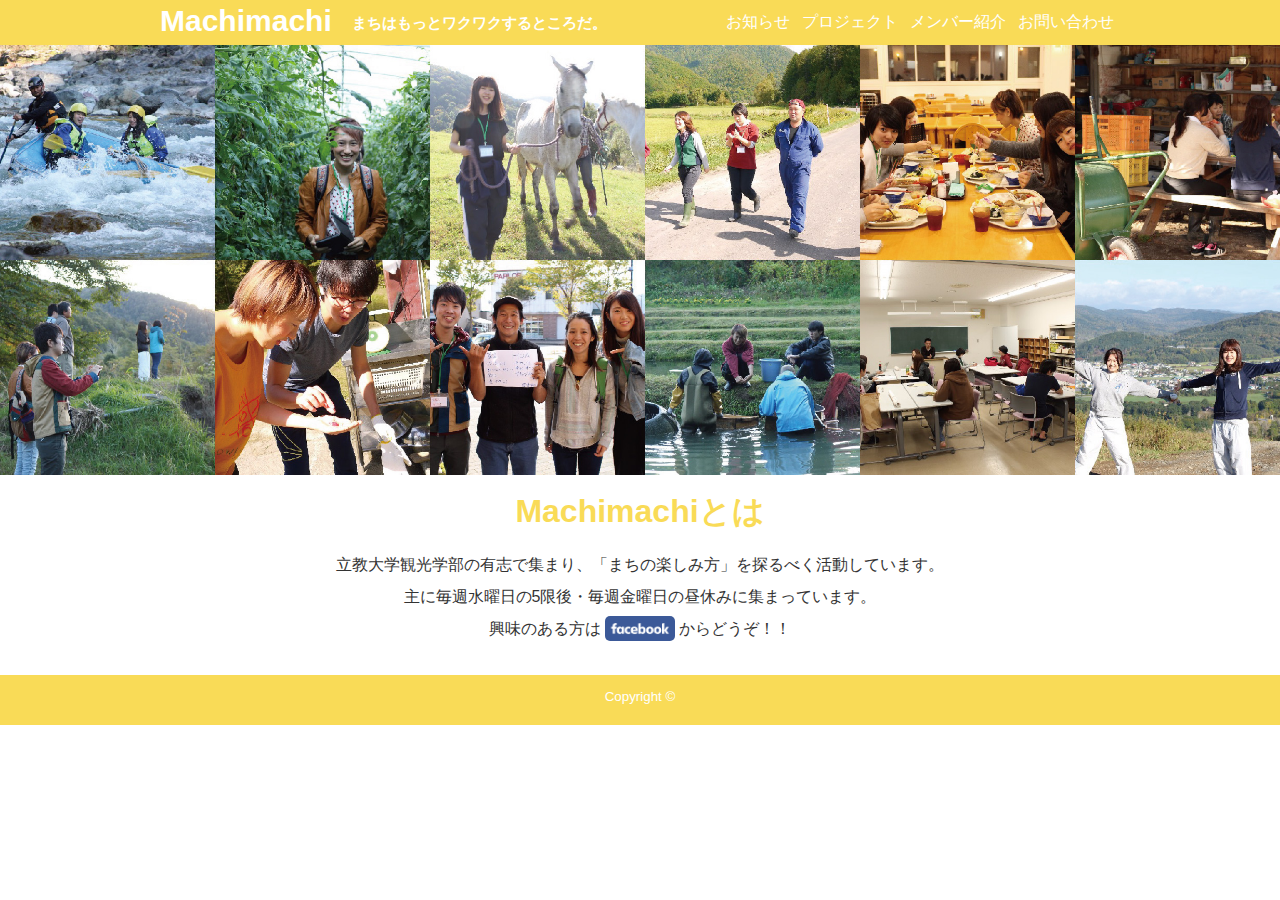
<file: index.html>
<!DOCTYPE html>
<html lang="ja">

<head>
    <meta charset="UTF-8">
    <title>Machimachi</title>
    <link rel="stylesheet" href="style.css">
    <link href='http://fonts.googleapis.com/css?family=Osswald' href='stylesheet' type='text/css'>
</head>

<body>
    <!--   header   -->
    <header>
        <div class="nav-bar">
            <div class="container">
                <a href="index.html" class="title">
                Machimachi
                </a>
                <h3>まちはもっとワクワクするところだ。</h3>
                <nav>
                    <ul>
                        <li>
                            <a href="./img/suna.jpg">お知らせ</a>
                        </li>
                        <li>
                            <a href="project.html">プロジェクト</a>
                        </li>
                        <li>
                            <a href="./img/suna.jpg">メンバー紹介</a>
                        </li>
                        <li>
                            <a href="./img/suna.jpg">お問い合わせ</a>
                        </li>
                    </ul>
                </nav>
            </div>
        </div>
        <div class="main-visual">
            <!--            <img src="./img/hero1.jpg" alt="" width="423" height="423">-->
            <!--            <img src="./img/hero2.jpg" alt="" width="423" height="423">-->
            <!--            <img src="./img/hero3.jpg" alt="" width="423" height="423">-->
        </div>
    </header>

    <!--   main   -->
    <main>
        <div class="container">

            <div class="contents about">
                <h2 class="section-title" id="about">Machimachiとは</h2>
                <p class="about-text">立教大学観光学部の有志で集まり、「まちの楽しみ方」を探るべく活動しています。
                    <br>主に毎週水曜日の5限後・毎週金曜日の昼休みに集まっています。
                    <br>興味のある方は
                    <a target="_blank" class="fb" href="https://www.facebook.com/rikkyo.ikadoseminar/?ref=aymt_homepage_panel">
                        <img src="./img/fb2.png" height="25" width="70" class="fb2" alt="">
                    </a>からどうぞ！！</p>

            </div>

        </div>
    </main>

    <footer>
        <div class="container">

            <div class="copyright">
                <small>Copyright &copy;</small>
            </div>
        </div>
    </footer>


</body>

</html>
</file>
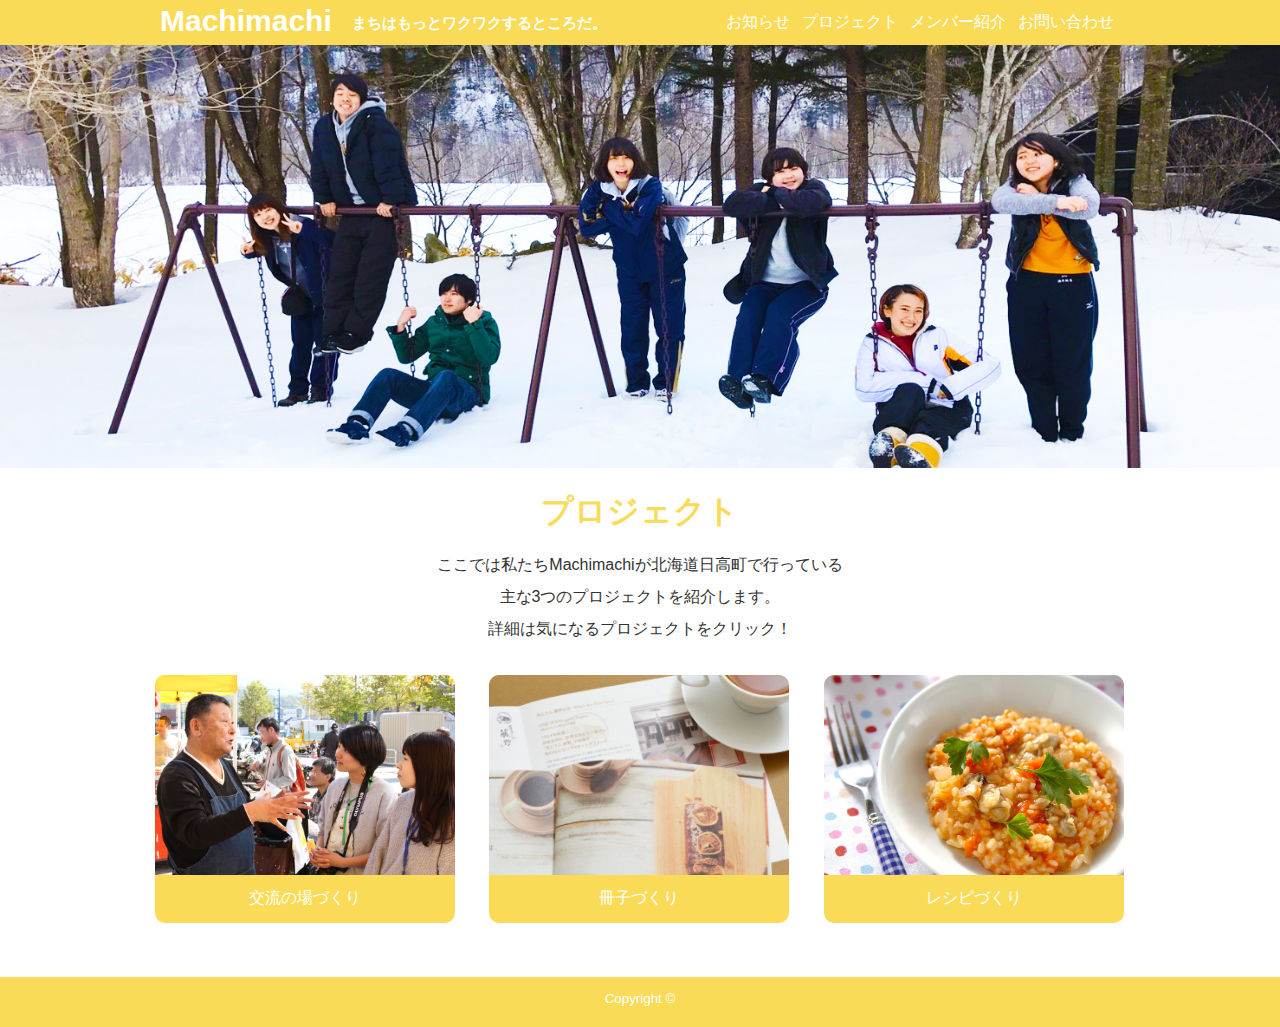
<file: project.html>
<!DOCTYPE html>
<html lang="ja">

<head>
    <meta charset="UTF-8">
    <title>project</title>
    <link rel="stylesheet" href="style.css">
</head>

<body>
    <header>
        <div class="nav-bar">
            <div class="container">
                <a href="index.html" class="title">Machimachi
                </a>
                <h3>まちはもっとワクワクするところだ。</h3>
                <nav>
                    <ul>

                        <li>
                            <a href="./img/suna.jpg">お知らせ</a>
                        </li>
                        <li>
                            <a href="project.html">プロジェクト</a>
                        </li>
                        <li>
                            <a href="./img/suna.jpg">メンバー紹介</a>
                        </li>
                        <li>
                            <a href="./img/suna.jpg">お問い合わせ</a>
                        </li>
                    </ul>
                </nav>
            </div>
        </div>

    </header>

    <div class="second-visual">
        <img src="./img/photo11.jpg" alt="" width=100% height="423">

    </div>

    <div class="container">

        <div class="contents about">
            <h2 class="section-title" id="about">プロジェクト</h2>
            <p class="about-text">ここでは私たちMachimachiが北海道日高町で行っている
                <br>主な3つのプロジェクトを紹介します。
                <br>詳細は気になるプロジェクトをクリック！</p>

        </div>

    </div>

    <div class="contents gallely">
        <div class="photo">
            <a href="./img/suna.jpg"><img class="left" src="./img/koryu3.jpg" alt="" width="300" height="200"></a>
            <a href="./img/suna.jpg">
                <p>交流の場づくり</p>
            </a>
        </div>
        <div class="photo">
            <a href="./img/suna.jpg"> <img src="./img/catalog3.jpg" alt="" width="300" height="200"></a>
            <a href="./img/suna.jpg">
                <p>冊子づくり</p>
            </a>
        </div>
        <div class="photo">
            <a href="./img/suna.jpg"> <img src="./img/rizotto.jpeg" alt="" width="300" height="200"></a>
            <a href="./img/suna.jpg">
                <p>レシピづくり</p>
            </a>
        </div>
    </div>
    <footer>
        <div class="container">

            <div class="copyright">
                <small>Copyright &copy;</small>
            </div>
        </div>
    </footer>

</body>

</html>
</file>
<file: style.css>
* {
    margin: 0;
    padding: 0;
}

@import url(http://fonts.googleapis.com/earlyaccess/notosansjp.css);
body {
    background-color: #fff;
    color: #333;
    font-family: "Avenir Next", "Noto Sans JP", "游ゴシック Medium", "游ゴシック体", "Yu Gothic Medium", YuGothic, "ヒラギノ角ゴ ProN", "Hiragino Kaku Gothic ProN", "メイリオ", Meiryo, "ＭＳ Ｐゴシック", "MS PGothic", sans-serif;
}

.container {
    width: 960px;
    margin: auto;
}

.main-visual {
    width: 100%;
    height: 430px;
    min-height: 270px;
    min-width: 960px;
    background: url(./img/photo4.jpg) no-repeat;
    background-size: cover;
}

.nav-bar {
    min-width: 960px;
    overflow: auto;
    background: #F9DB57;
    margin-top: 0px;
}

.title {
    font-size: 30px;
    color: #fff;
    float: left;
    text-decoration: none;
    font-weight: bold;
    margin-top: 4px;
}

.nav-bar h3 {
    padding-top: 14px;
    margin-left: 20px;
    font-size: 15px;
    color: #fff;
    float: left;
}

nav {
    float: right;
}

nav li {
    float: left;
    list-style-type: none;
}

nav a {
    text-decoration: none;
    color: #fff;
    padding: 12px 6px;
    display: block;
}

nav a:hover {
    background: #F3C759;
    transition: 0.5s;
}

.contents {
    overflow: hidden;
    position: relative;
}

.section-title {
    font-size: 32px;
    color: #F9DB57;
    text-align: center;
}

.about {
    text-align: center;
    padding-bottom: 30px;
}

.about .section-title {
    margin-top: 15px;
    margin-bottom: 15px;
}

.fb {
    text-decoration: none;
}

.fb2 {
    margin-bottom: -7px;
    border-radius: 5px;
}

.about .about-text {
    line-height: 2;
}

.photo {
    width: 300px;
    padding-bottom: 5px;
    margin-right: 30px;
    display: inline-block;
    text-align: center;
    overflow: hidden;
    background: #F9DB57;
    border-radius: 10px;
}

.photo a:hover {
    opacity: 0.6;
}

.photo p {
    text-decoration: none;
    color: #fff;
    padding: 5px;
    width: 150px;
    display: inline-block;
}

.photo p:hover {
    transition: 1s;
}

.gallely {
    margin-left: 155px;
    margin-bottom: 50px;
}

.second-visual {
    width: 100%;
    height: 430px;
    min-height: 270px;
    min-width: 960px;
    overflow: hidden;
    margin-bottom: 100px;
    margin: 0 auto;
}

.photo p {
    margin: 4px;
}

footer {
    background-color: #F9DB57;
    color: #fff;
    overflow: auto;
    width: 100%;
    min-width: 960px;
    margin: 0 auto;
    height: 50px;
    position: absolute;
    /*    bottom: 0;*/
}

.copyright {
    text-align: center;
    padding-top: 12px;
}
</file>
